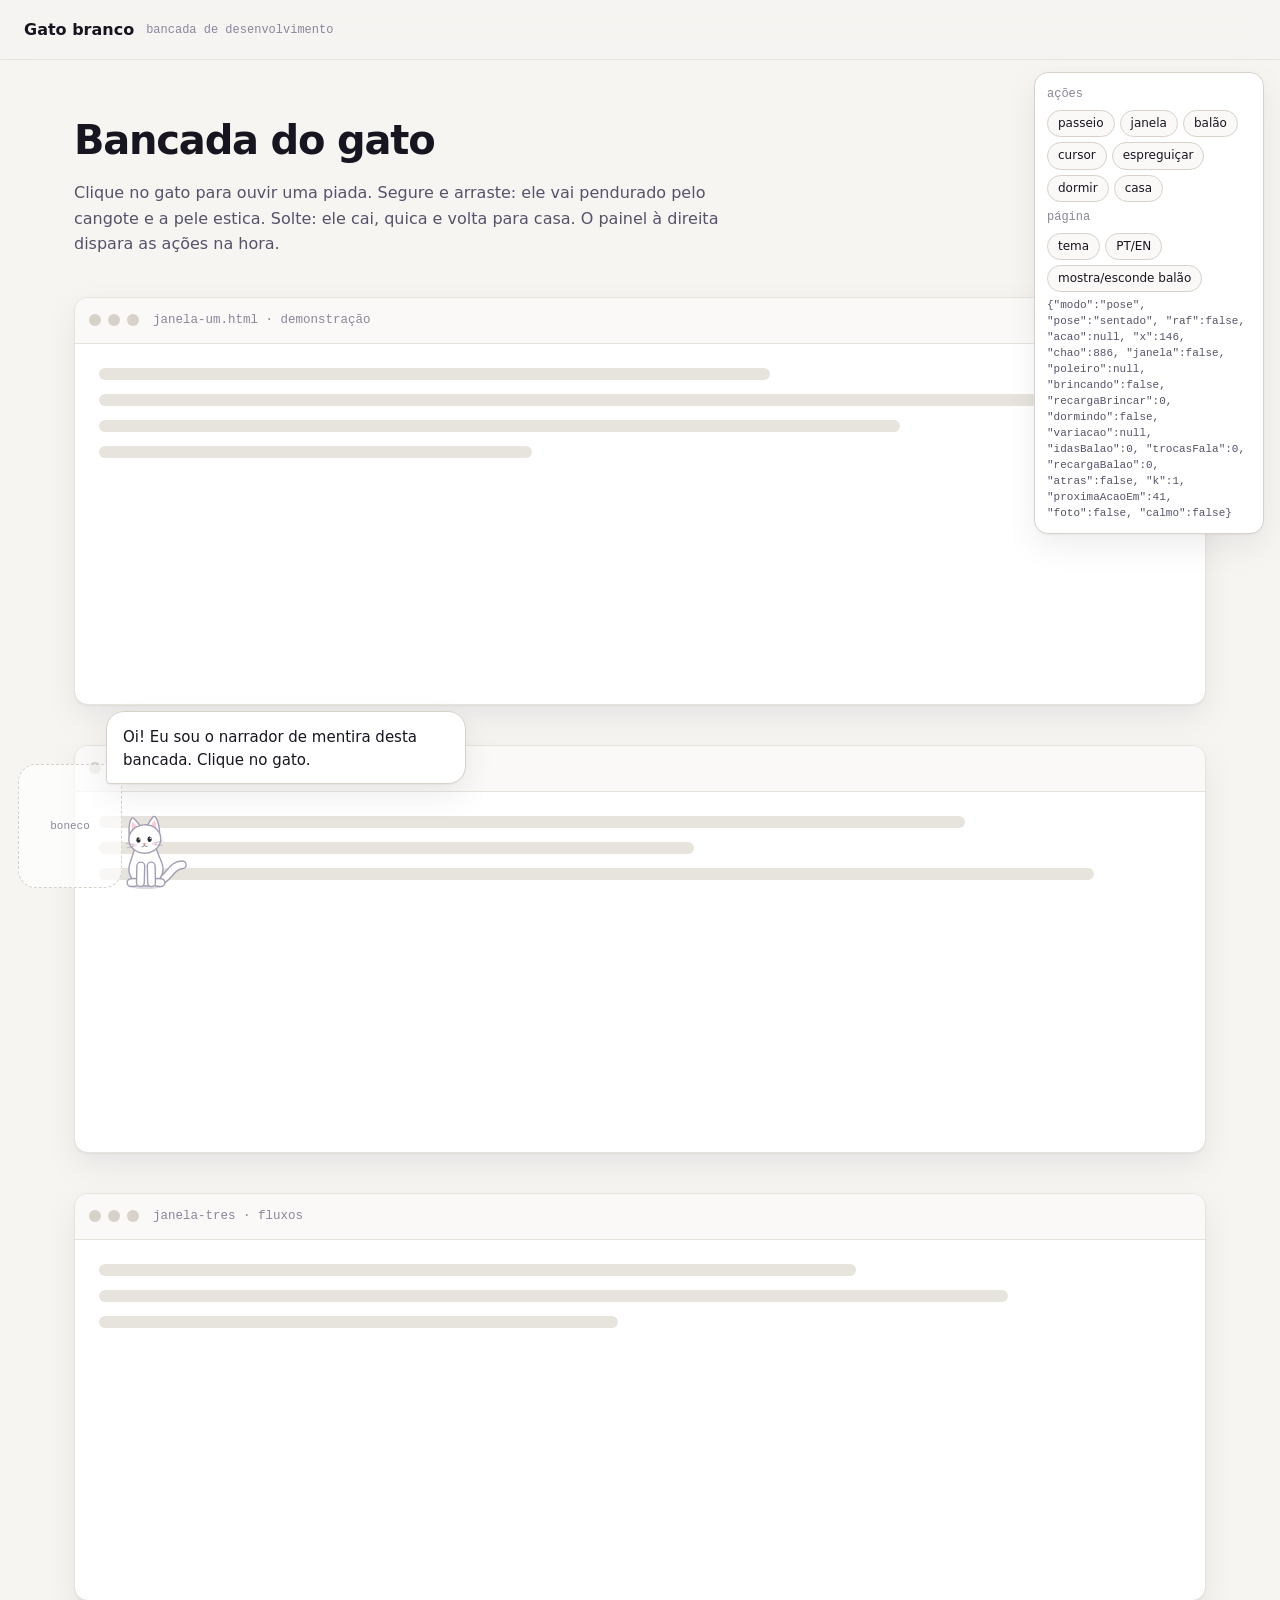
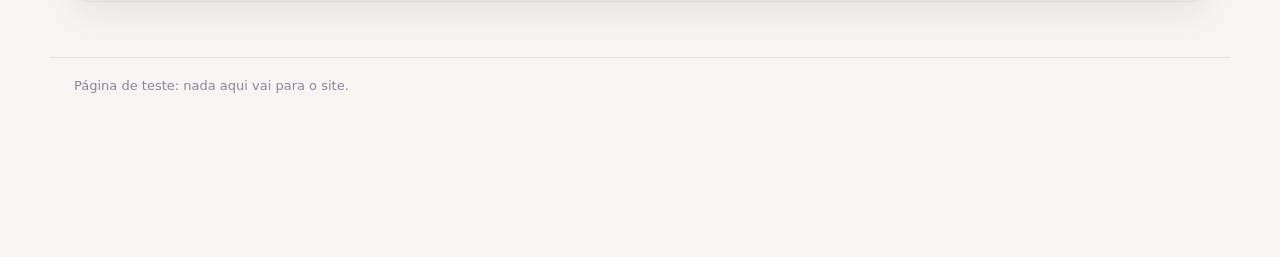
<file: tests/gato_harness.html>
<!doctype html>
<html lang="pt-BR">
<head>
<meta charset="utf-8">
<meta name="viewport" content="width=device-width, initial-scale=1">
<title>Gato branco · bancada</title>
<!--
  Bancada do gato branco (página de desenvolvimento, não é o site).
  Imita o que o gato usa do site: fundo, barra do topo grudada, três janelas com
  .j-barra (para ele subir) e um .narrador falso no canto (boneco + balão).
  Parâmetros: ?tema=escuro  ?lang=en  ?foto=1 (gato parado)  ?sem_passeio=1 (desliga o sorteio)
              ?limpo=1 (esconde o painel de testes, para foto)
-->
<style>
  :root {
    --fundo: #F6F5F2; --sup: #FFFFFF; --sup2: #FAF9F7; --borda: #E7E4DE; --borda2: #D6D2CA;
    --tx: #17151F; --tx2: #56526A; --tx3: #8A869B; --acc: #6D5AE6;
    --sombra: 0 1px 2px rgba(23, 21, 31, .05), 0 12px 32px rgba(23, 21, 31, .07);
    --mono: "DM Mono", ui-monospace, Consolas, monospace;
    color-scheme: light;
  }
  :root[data-theme="dark"] {
    --fundo: #0E0D14; --sup: #16151F; --sup2: #1C1B27; --borda: #2A2838; --borda2: #3A374B;
    --tx: #EEECF6; --tx2: #AAA6BD; --tx3: #78748B; --acc: #9D8CFF;
    --sombra: 0 1px 2px rgba(0, 0, 0, .4), 0 14px 40px rgba(0, 0, 0, .3);
    color-scheme: dark;
  }
  * { box-sizing: border-box; }
  body { margin: 0; background: var(--fundo); color: var(--tx); font: 16px/1.6 "DM Sans", system-ui, -apple-system, "Segoe UI", sans-serif; overflow-x: hidden; }
  button { font: inherit; color: inherit; cursor: pointer; }
  .topo { position: sticky; top: 0; z-index: 70; height: 60px; display: flex; align-items: center; gap: 12px; padding: 0 24px; background: color-mix(in srgb, var(--fundo) 82%, transparent); backdrop-filter: blur(14px); border-bottom: 1px solid var(--borda); }
  .topo b { font-weight: 700; }
  .topo span { color: var(--tx3); font: 12px var(--mono); }
  main { max-width: 1180px; margin: 0 auto; padding: 0 24px; }
  h1 { font-size: 40px; letter-spacing: -.03em; margin: 48px 0 8px; }
  .intro { color: var(--tx2); max-width: 680px; margin: 0 0 28px; }
  /* janelas iguais às do site (só o que o gato usa) */
  .janela { margin-top: 40px; background: var(--sup); border: 1px solid var(--borda); border-radius: 14px; box-shadow: var(--sombra); overflow: hidden; }
  .j-barra { display: flex; align-items: center; gap: 14px; height: 46px; padding: 0 14px; background: var(--sup2); border-bottom: 1px solid var(--borda); }
  .j-botoes { display: flex; gap: 7px; }
  .j-botoes i { width: 12px; height: 12px; border-radius: 50%; background: var(--borda2); }
  .j-titulo { font: 12.5px var(--mono); color: var(--tx3); flex: 1; white-space: nowrap; overflow: hidden; text-overflow: ellipsis; }
  .j-corpo { height: 360px; padding: 24px; display: grid; gap: 14px; align-content: start; }
  .j-corpo i { display: block; height: 12px; border-radius: 6px; background: var(--borda); }
  .rodape { max-width: 1180px; margin: 56px auto 0; padding: 18px 24px 160px; border-top: 1px solid var(--borda); color: var(--tx3); font-size: 13px; }
  /* narrador falso, com as mesmas medidas do site */
  .narrador { position: fixed; left: 18px; bottom: 12px; z-index: 72; display: flex; align-items: flex-end; pointer-events: none; }
  .narrador > * { pointer-events: auto; }
  .boneco { width: 104px; height: 124px; border: 1.5px dashed var(--borda2); border-radius: 18px; background: color-mix(in srgb, var(--sup) 70%, transparent); color: var(--tx3); font: 11px var(--mono); padding: 0; }
  .balao { position: absolute; left: 88px; bottom: 104px; width: min(360px, calc(100vw - 120px)); background: var(--sup); border: 1px solid var(--borda2); border-radius: 18px 18px 18px 4px; box-shadow: var(--sombra); padding: 14px 16px 12px; transform-origin: 0 100%; transition: opacity .25s, transform .25s; }
  .balao.escondido { opacity: 0; transform: scale(.9) translateY(8px); pointer-events: none; }
  .fala { margin: 0; font-size: 15px; line-height: 1.5; min-height: 45px; }
  /* painel de testes (só desta bancada) */
  .painel { position: fixed; right: 16px; top: 72px; z-index: 90; width: 230px; display: grid; gap: 6px; padding: 12px; border: 1px solid var(--borda2); border-radius: 14px; background: var(--sup); box-shadow: var(--sombra); font-size: 12.5px; }
  .painel b { font-size: 12px; color: var(--tx3); font-family: var(--mono); font-weight: 500; }
  .painel .linha { display: flex; flex-wrap: wrap; gap: 5px; }
  .painel button { border: 1px solid var(--borda2); background: var(--sup2); border-radius: 999px; padding: 3px 10px; font-size: 12px; }
  .painel button:hover { border-color: var(--acc); }
  .painel output { font: 11px/1.45 var(--mono); color: var(--tx2); white-space: pre-wrap; min-height: 32px; }
  .painel[hidden] { display: none; }
  @media (max-width: 640px) {
    main { padding: 0 16px; }
    h1 { font-size: 30px; }
    .boneco { width: 78px; height: 92px; }
    .narrador { left: 8px; bottom: 6px; }
    .balao { left: 8px; bottom: 96px; width: calc(100vw - 32px); }
    .painel { right: 8px; width: 200px; }
  }
</style>
<link rel="stylesheet" href="../css/gato.css">
</head>
<body>
<header class="topo"><b>Gato branco</b><span>bancada de desenvolvimento</span></header>
<main>
  <h1>Bancada do gato</h1>
  <p class="intro">Clique no gato para ouvir uma piada. Segure e arraste: ele vai pendurado pelo cangote e a pele estica. Solte: ele cai, quica e volta para casa. O painel à direita dispara as ações na hora.</p>
  <article class="janela" id="j1"><div class="j-barra"><div class="j-botoes"><i></i><i></i><i></i></div><span class="j-titulo">janela-um.html · demonstração</span></div><div class="j-corpo"><i style="width:62%"></i><i style="width:88%"></i><i style="width:74%"></i><i style="width:40%"></i></div></article>
  <article class="janela" id="j2"><div class="j-barra"><div class="j-botoes"><i></i><i></i><i></i></div><span class="j-titulo">janela-dois · pipeline</span></div><div class="j-corpo"><i style="width:80%"></i><i style="width:55%"></i><i style="width:92%"></i></div></article>
  <article class="janela" id="j3"><div class="j-barra"><div class="j-botoes"><i></i><i></i><i></i></div><span class="j-titulo">janela-tres · fluxos</span></div><div class="j-corpo"><i style="width:70%"></i><i style="width:84%"></i><i style="width:48%"></i></div></article>
</main>
<footer class="rodape">Página de teste: nada aqui vai para o site.</footer>

<div class="narrador" aria-live="polite">
  <div class="balao" role="status"><p class="fala">Oi! Eu sou o narrador de mentira desta bancada. Clique no gato.</p></div>
  <button class="boneco" aria-label="Boneco (lugar reservado)">boneco</button>
</div>

<aside class="painel" aria-label="Painel de testes">
  <b>ações</b>
  <div class="linha">
    <button data-acao="passeio">passeio</button><button data-acao="janela">janela</button><button data-acao="balao">balão</button>
    <button data-acao="cursor">cursor</button><button data-acao="espreguicar">espreguiçar</button><button data-acao="dormir">dormir</button><button data-acao="casa">casa</button>
  </div>
  <b>página</b>
  <div class="linha"><button data-tema>tema</button><button data-lang>PT/EN</button><button data-balao>mostra/esconde balão</button></div>
  <output></output>
</aside>

<script src="../js/conteudo.js"></script>
<script src="../js/gato.js"></script>
<script>
  // Liga o gato do jeito que o site vai ligar, com "falar" gravando em window.__falou (para a bateria).
  (function () {
    const q = new URLSearchParams(location.search);
    if (q.get('tema') === 'escuro') document.documentElement.dataset.theme = 'dark';
    let idioma = q.get('lang') === 'en' ? 'en' : 'pt';
    const balao = document.querySelector('.balao'), fala = document.querySelector('.fala');
    window.__falou = [];
    const gato = window.Gato.iniciar({
      ancora: document.querySelector('.narrador'),
      falar: texto => { window.__falou.push(texto); fala.textContent = texto; balao.classList.remove('escondido'); },
      textos: window.CONTEUDO.gatos,
      idioma: () => idioma,
      passeios: q.get('sem_passeio') !== '1'
    });
    window.__gato = gato;

    // Painel: some na foto e com ?limpo=1.
    const painel = document.querySelector('.painel'), saida = painel.querySelector('output');
    if (q.get('foto') === '1' || q.get('limpo') === '1') { painel.hidden = true; return; }
    painel.querySelectorAll('[data-acao]').forEach(b => b.addEventListener('click', () => {
      const ok = window.Gato.acao(b.dataset.acao);
      saida.textContent = ok ? 'rodando: ' + b.dataset.acao : 'não deu agora (sem janela, balão escondido ou sem mouse)';
    }));
    painel.querySelector('[data-tema]').addEventListener('click', () => {
      const el = document.documentElement;
      el.dataset.theme = el.dataset.theme === 'dark' ? 'light' : 'dark';
      gato.tema();
    });
    painel.querySelector('[data-lang]').addEventListener('click', () => { idioma = idioma === 'pt' ? 'en' : 'pt'; saida.textContent = 'idioma: ' + idioma; });
    painel.querySelector('[data-balao]').addEventListener('click', () => balao.classList.toggle('escondido'));
    setInterval(() => { const e = window.Gato.estado(); if (e) saida.textContent = JSON.stringify(e).replace(/,"/g, ', "'); }, 700);
  })();
</script>
</body>
</html>
</file>
<file: css/gato.css>
/* =============================================================================
   gato.css: o gato branco (o desenho e a física moram no js/gato.js).

   Cores em variáveis:
   - claro: pelo branco com traço cinza fino, para o gato aparecer no fundo creme;
   - escuro: o branco aparece sozinho; o traço fica claro e só separa as peças
     (pata na frente da barriga, por exemplo).
   Prefixo "gb-" (gato branco) em tudo: o site já tem .gato e .g-* do gato antigo.
   ============================================================================= */
.gb {
  --gb-pelo: #FFFFFF; --gb-traco: #A39DB3; --gb-rosa: #F2A3B6; --gb-rosa-dentro: #F8CCD7;
  --gb-olho: #2B2834; --gb-bochecha: rgba(242, 138, 163, .28); --gb-sombra: rgba(23, 21, 31, .15);
  --gb-zzz: #8A869B;
  position: fixed; left: 0; top: 0; z-index: 80; /* acima do narrador (72) e da doca (75), abaixo do véu da tela cheia (85) */
  width: 58px; height: 58px; margin: 0; padding: 0; border: 0; border-radius: 50%;
  background: none; color: inherit; font: inherit;
  pointer-events: none;   /* a caixa NÃO pega clique; só o círculo .gb-alvo, que acompanha o gato */
  touch-action: none; -webkit-tap-highlight-color: transparent; user-select: none; -webkit-user-select: none;
  will-change: transform;
}
:root[data-theme="dark"] .gb {
  --gb-pelo: #F7F5FC; --gb-traco: #CBC6D9; --gb-sombra: rgba(0, 0, 0, .55);
  --gb-zzz: #AAA6BD; --gb-bochecha: rgba(242, 138, 163, .34);
}
.gb:focus { outline: none; }
.gb:focus-visible { outline: 2px solid var(--acc, #6D5AE6); outline-offset: 2px; border-radius: 50%; }
.gb.gb-no-ar:focus-visible { outline-color: transparent; }   /* no ar o corpo estica para fora do anel: some até pousar */
.gb svg { position: absolute; left: 0; top: 0; width: 100%; height: 100%; overflow: visible; pointer-events: none; }
.gb .gb-alvo { fill: none; pointer-events: all; cursor: grab; touch-action: none; }
.gb.gb-segurando .gb-alvo { cursor: grabbing; }

/* peças do desenho */
.gb-corpo, .gb-cabeca-forma, .gb-orelha { fill: var(--gb-pelo); stroke: var(--gb-traco); stroke-width: 1.4px; stroke-linejoin: round; vector-effect: non-scaling-stroke; }
.gb-orelha-dentro { fill: var(--gb-rosa-dentro); }
.gb-perna-traco, .gb-rabo-traco { stroke: var(--gb-traco); stroke-linecap: round; fill: none; }
.gb-perna-pelo, .gb-rabo-pelo { stroke: var(--gb-pelo); stroke-linecap: round; fill: none; }
.gb-rabo-traco { stroke-width: 9.2px; }
.gb-rabo-pelo { stroke-width: 6.4px; }
.gb-olho { fill: var(--gb-olho); }
.gb-brilho { fill: #FFFFFF; }
.gb-olhos-fechados { fill: none; stroke: var(--gb-olho); stroke-width: 1.3px; stroke-linecap: round; }
.gb-nariz { fill: var(--gb-rosa); }
.gb-boca { fill: none; stroke: var(--gb-olho); stroke-opacity: .55; stroke-width: .9px; stroke-linecap: round; }
.gb-boca-aberta { fill: #E98DA2; }
.gb-bochecha { fill: var(--gb-bochecha); }
.gb-bigode { fill: none; stroke: var(--gb-traco); stroke-width: .7px; stroke-linecap: round; opacity: .85; }
.gb-sombra { fill: var(--gb-sombra); }

/* atrás do balão (pendurado na borda, espiando pelo canto): uma camada abaixo do narrador (72),
   então o balão cobre o corpo e só a cabeça e as patas aparecem acima da borda */
.gb.gb-atras { z-index: 71; }

/* dormindo: o corpo "respira" (cresce um pouco e volta, 3 s por ciclo) */
.gb.gb-dormindo .gb-respira { transform-box: fill-box; transform-origin: 50% 100%; animation: gb-respira 3s ease-in-out infinite; }
@keyframes gb-respira { 50% { transform: scale(1.03, 1.05); } }

/* "zzz" quando dorme: um z de cada vez sobe em diagonal, cresce e some (ciclo de 2,5 s) */
.gb-zzz text { font: 700 10px "DM Mono", ui-monospace, Consolas, monospace; fill: var(--gb-zzz); opacity: 0; transform-box: fill-box; transform-origin: center; animation: gb-zzz 2.5s ease-out infinite; }
.gb-zzz text:nth-child(2) { animation-delay: .83s; }
.gb-zzz text:nth-child(3) { animation-delay: 1.66s; }

/* "miau" / "meow": balãozinho só visual perto da cabeça, por 1,5 s */
.gb-miau { position: fixed; left: 0; top: 0; z-index: 81; pointer-events: none; padding: 2px 8px; border-radius: 10px 10px 10px 3px;
  font: 500 11px "DM Mono", ui-monospace, Consolas, monospace; color: var(--tx2, #56526A); background: var(--sup, #FFFFFF);
  border: 1px solid var(--borda2, #D6D2CA); box-shadow: 0 4px 12px rgba(23, 21, 31, .08); opacity: 0; transform: translateY(4px) scale(.9); transition: opacity .2s, transform .2s; }
.gb-miau.gb-miau-on { opacity: 1; transform: none; }
@keyframes gb-zzz {
  0% { opacity: 0; transform: translate(0, 4px) scale(.7); }
  30% { opacity: .95; }
  100% { opacity: 0; transform: translate(6px, -10px) scale(1.15); }
}

/* foto (?foto=1) e movimento reduzido: nada anima sozinho; os "z" ficam parados e visíveis */
.gb.gb-foto *, .gb.gb-calmo * { animation: none !important; }
.gb.gb-foto .gb-zzz text:first-child, .gb.gb-calmo .gb-zzz text:first-child { opacity: .9; }   /* no máximo um "z" parado */
@media (prefers-reduced-motion: reduce) {
  .gb * { animation: none !important; }
  .gb .gb-zzz text:first-child { opacity: .9; }
  .gb-miau { display: none; }
}
</file>
